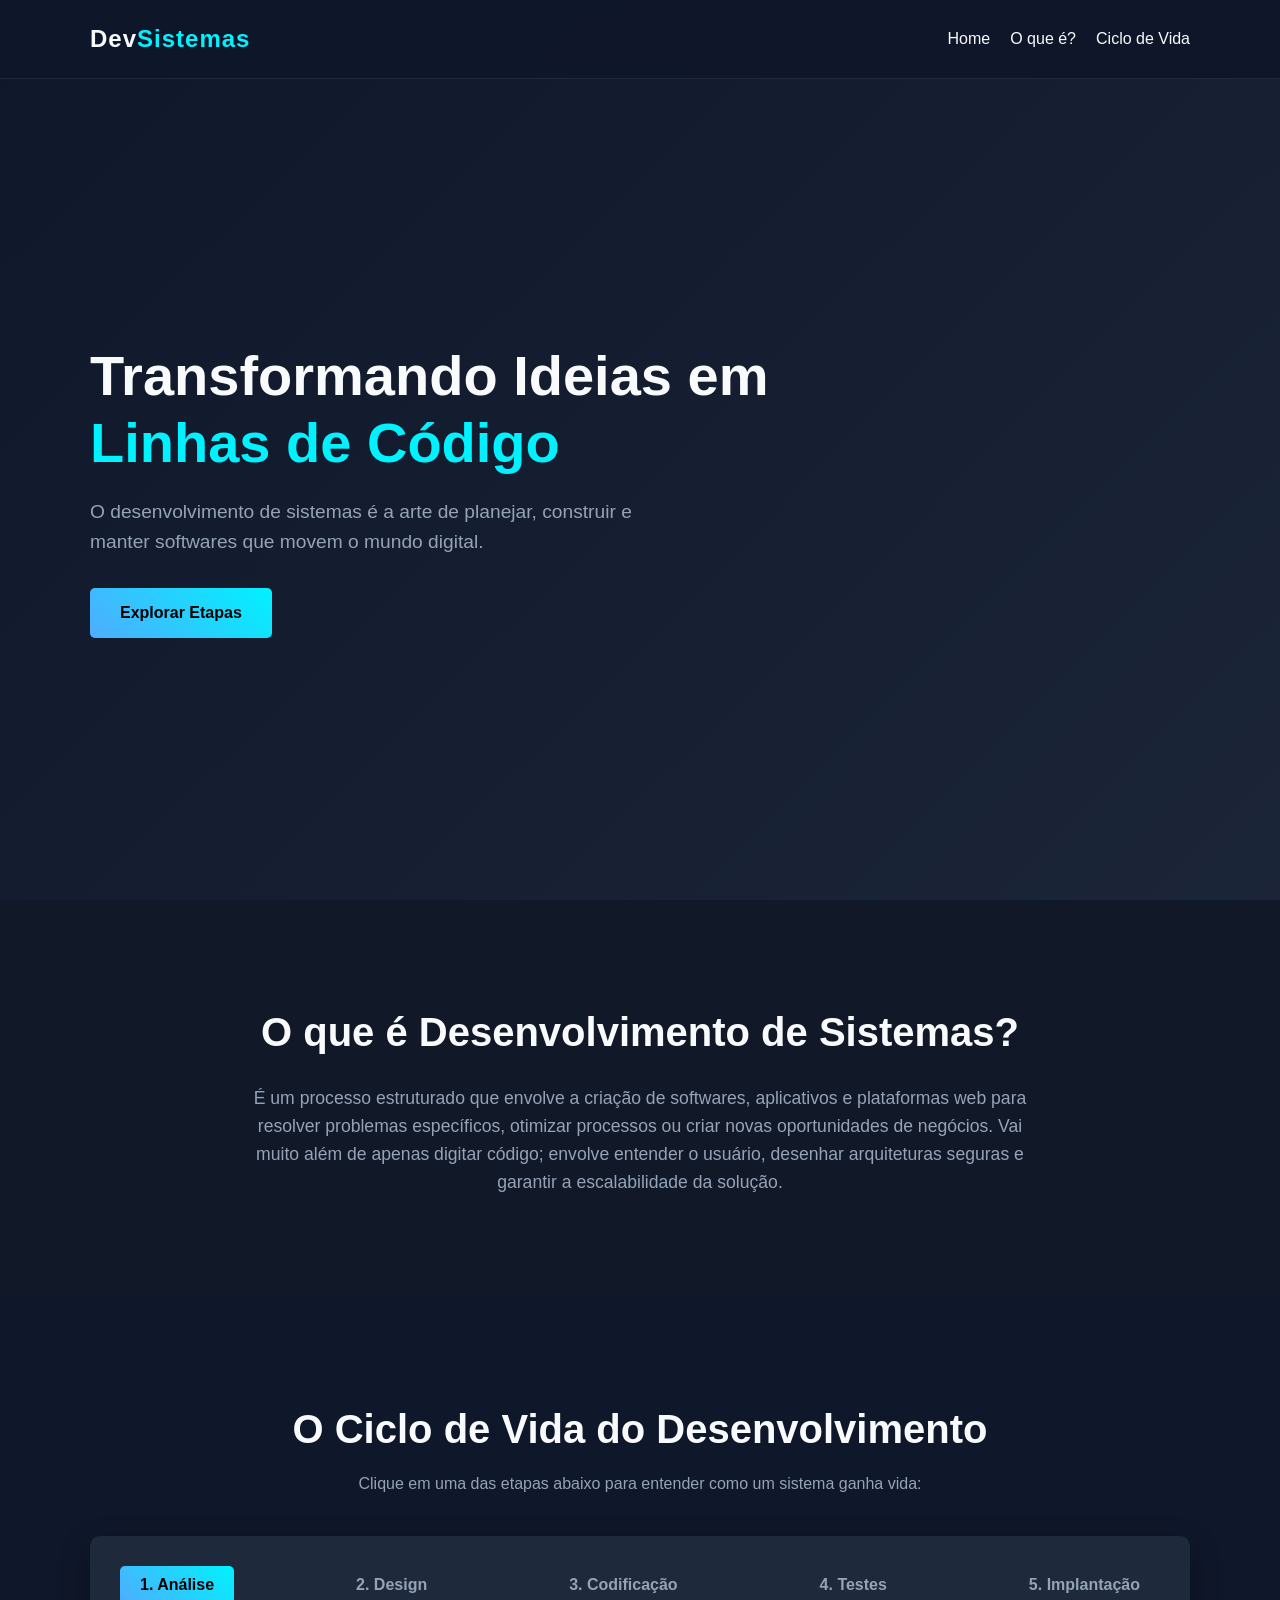
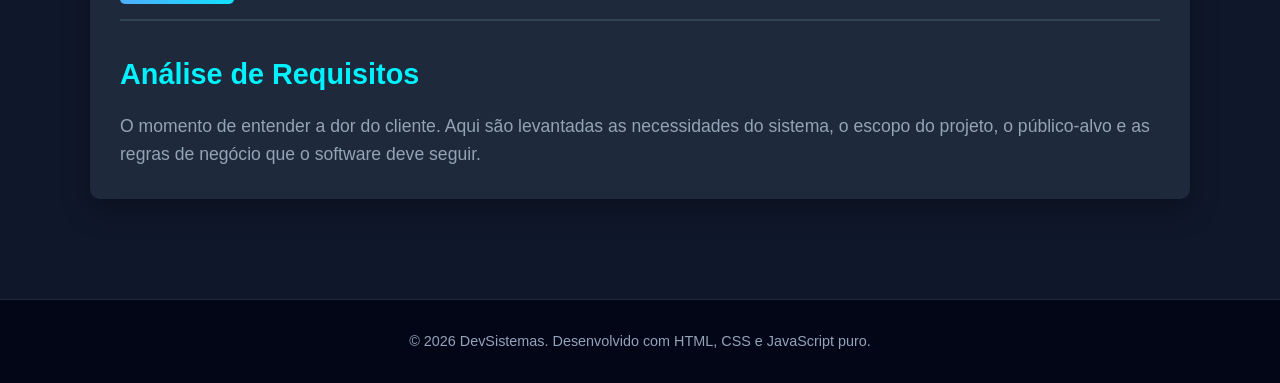
<file: index.html>
<!DOCTYPE html>
<html lang="pt-BR">
<head>
    <meta charset="UTF-8">
    <meta name="viewport" content="width=device-width, initial-scale=1.0">
    <title>DevSistemas - Construindo o Futuro</title>
    <link rel="stylesheet" href="style.css">
</head>
<body>

    <header>
        <div class="container">
            <div class="logo">Dev<span>Sistemas</span></div>
            <nav>
                <ul>
                    <li><a href="#home">Home</a></li>
                    <li><a href="#sobre">O que é?</a></li>
                    <li><a href="#ciclo">Ciclo de Vida</a></li>
                </ul>
            </nav>
        </div>
    </header>

    <section id="home" class="hero">
        <div class="container hero-content">
            <h1>Transformando Ideias em <br><span>Linhas de Código</span></h1>
            <p>O desenvolvimento de sistemas é a arte de planejar, construir e manter softwares que movem o mundo digital.</p>
            <a href="#ciclo" class="btn">Explorar Etapas</a>
        </div>
    </section>

    <section id="sobre" class="sobre">
        <div class="container">
            <h2>O que é Desenvolvimento de Sistemas?</h2>
            <p>É um processo estruturado que envolve a criação de softwares, aplicativos e plataformas web para resolver problemas específicos, otimizar processos ou criar novas oportunidades de negócios. Vai muito além de apenas digitar código; envolve entender o usuário, desenhar arquiteturas seguras e garantir a escalabilidade da solução.</p>
        </div>
    </section>

    <section id="ciclo" class="ciclo">
        <div class="container">
            <h2>O Ciclo de Vida do Desenvolvimento</h2>
            <p class="subtitle">Clique em uma das etapas abaixo para entender como um sistema ganha vida:</p>
            
            <div class="tabs-container">
                <div class="tabs-buttons">
                    <button class="tab-btn active" data-target="analise">1. Análise</button>
                    <button class="tab-btn" data-target="design">2. Design</button>
                    <button class="tab-btn" data-target="codificacao">3. Codificação</button>
                    <button class="tab-btn" data-target="testes">4. Testes</button>
                    <button class="tab-btn" data-target="implantacao">5. Implantação</button>
                </div>

                <div class="tabs-content">
                    <div id="analise" class="tab-panel active">
                        <h3>Análise de Requisitos</h3>
                        <p>O momento de entender a dor do cliente. Aqui são levantadas as necessidades do sistema, o escopo do projeto, o público-alvo e as regras de negócio que o software deve seguir.</p>
                    </div>
                    <div id="design" class="tab-panel">
                        <h3>Design & Arquitetura</h3>
                        <p>Fase de planejamento visual e estrutural. Define-se a interface do usuário (UI/UX), a modelagem do banco de dados e a arquitetura técnica (tecnologias, servidores e segurança).</p>
                    </div>
                    <div id="codificacao" class="tab-panel">
                        <h3>Codificação (Desenvolvimento)</h3>
                        <p>A hora da magia! Os desenvolvedores colocam a mão na massa, escrevendo o código limpo, eficiente e escalável usando linguagens como JavaScript, Python, Java, etc.</p>
                    </div>
                    <div id="testes" class="tab-panel">
                        <h3>Testes e Qualidade (QA)</h3>
                        <p>Antes de ir para o ar, o sistema passa por rigorosas validações. São procurados bugs, falhas de segurança e problemas de performance para garantir uma experiência perfeita.</p>
                    </div>
                    <div id="implantacao" class="tab-panel">
                        <h3>Implantação e Manutenção</h3>
                        <p>O sistema é lançado no ambiente de produção (servidores/nuvem) para os usuários reais. Depois, o ciclo continua com atualizações, correções e novas melhorias.</p>
                    </div>
                </div>
            </div>
        </div>
    </section>

    <footer>
        <div class="container">
            <p>&copy; 2026 DevSistemas. Desenvolvido com HTML, CSS e JavaScript puro.</p>
        </div>
    </footer>

    <script src="script.js"></script>
</body>
</html>
</file>
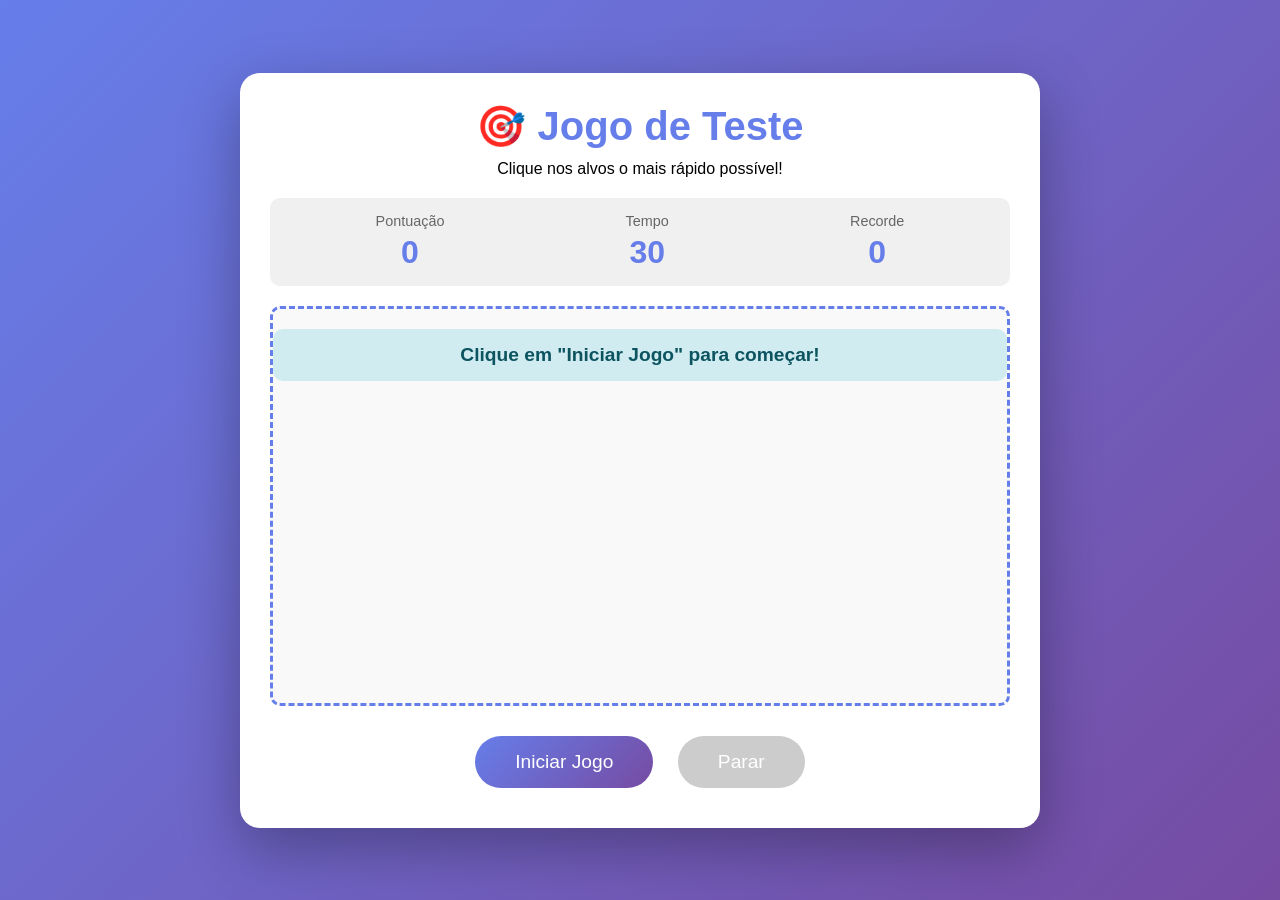
<file: jogo-teste.html>
<!DOCTYPE html>
<html lang="pt-BR">
<head>
    <meta charset="UTF-8">
    <meta name="viewport" content="width=device-width, initial-scale=1.0">
    <title>Jogo de Teste - Clique no Alvo</title>
    <style>
        * {
            margin: 0;
            padding: 0;
            box-sizing: border-box;
        }

        body {
            font-family: 'Arial', sans-serif;
            background: linear-gradient(135deg, #667eea 0%, #764ba2 100%);
            min-height: 100vh;
            display: flex;
            flex-direction: column;
            align-items: center;
            justify-content: center;
            overflow: hidden;
        }

        .game-container {
            background: white;
            border-radius: 20px;
            padding: 30px;
            box-shadow: 0 20px 60px rgba(0, 0, 0, 0.3);
            text-align: center;
            max-width: 800px;
            width: 90%;
        }

        h1 {
            color: #667eea;
            margin-bottom: 10px;
            font-size: 2.5em;
        }

        .stats {
            display: flex;
            justify-content: space-around;
            margin: 20px 0;
            padding: 15px;
            background: #f0f0f0;
            border-radius: 10px;
        }

        .stat-item {
            text-align: center;
        }

        .stat-label {
            font-size: 0.9em;
            color: #666;
            margin-bottom: 5px;
        }

        .stat-value {
            font-size: 2em;
            font-weight: bold;
            color: #667eea;
        }

        #game-area {
            position: relative;
            width: 100%;
            height: 400px;
            background: #f9f9f9;
            border: 3px dashed #667eea;
            border-radius: 10px;
            margin: 20px 0;
            overflow: hidden;
            cursor: crosshair;
        }

        .target {
            position: absolute;
            width: 50px;
            height: 50px;
            background: radial-gradient(circle, #ff6b6b 0%, #ee5a5a 100%);
            border-radius: 50%;
            cursor: pointer;
            transition: transform 0.1s;
            animation: pulse 0.5s infinite alternate;
        }

        .target:hover {
            transform: scale(1.1);
        }

        .target:active {
            transform: scale(0.9);
        }

        @keyframes pulse {
            from {
                box-shadow: 0 0 10px rgba(255, 107, 107, 0.5);
            }
            to {
                box-shadow: 0 0 20px rgba(255, 107, 107, 0.8);
            }
        }

        .btn {
            background: linear-gradient(135deg, #667eea 0%, #764ba2 100%);
            color: white;
            border: none;
            padding: 15px 40px;
            font-size: 1.2em;
            border-radius: 30px;
            cursor: pointer;
            transition: transform 0.2s, box-shadow 0.2s;
            margin: 10px;
        }

        .btn:hover {
            transform: translateY(-3px);
            box-shadow: 0 10px 20px rgba(0, 0, 0, 0.2);
        }

        .btn:active {
            transform: translateY(0);
        }

        .btn:disabled {
            background: #ccc;
            cursor: not-allowed;
            transform: none;
        }

        .message {
            margin-top: 20px;
            padding: 15px;
            border-radius: 10px;
            font-size: 1.2em;
            font-weight: bold;
        }

        .message.success {
            background: #d4edda;
            color: #155724;
        }

        .message.info {
            background: #d1ecf1;
            color: #0c5460;
        }

        .hidden {
            display: none;
        }
    </style>
</head>
<body>
    <div class="game-container">
        <h1>🎯 Jogo de Teste</h1>
        <p>Clique nos alvos o mais rápido possível!</p>

        <div class="stats">
            <div class="stat-item">
                <div class="stat-label">Pontuação</div>
                <div class="stat-value" id="score">0</div>
            </div>
            <div class="stat-item">
                <div class="stat-label">Tempo</div>
                <div class="stat-value" id="timer">30</div>
            </div>
            <div class="stat-item">
                <div class="stat-label">Recorde</div>
                <div class="stat-value" id="highscore">0</div>
            </div>
        </div>

        <div id="game-area">
            <div class="message info" id="start-message">
                Clique em "Iniciar Jogo" para começar!
            </div>
        </div>

        <div>
            <button class="btn" id="start-btn" onclick="startGame()">Iniciar Jogo</button>
            <button class="btn" id="stop-btn" onclick="stopGame()" disabled>Parar</button>
        </div>

        <div class="message hidden" id="end-message"></div>
    </div>

    <script>
        let score = 0;
        let timeLeft = 30;
        let gameInterval;
        let spawnInterval;
        let isPlaying = false;
        let highScore = localStorage.getItem('highScore') || 0;

        const gameArea = document.getElementById('game-area');
        const scoreDisplay = document.getElementById('score');
        const timerDisplay = document.getElementById('timer');
        const highScoreDisplay = document.getElementById('highscore');
        const startBtn = document.getElementById('start-btn');
        const stopBtn = document.getElementById('stop-btn');
        const startMessage = document.getElementById('start-message');
        const endMessage = document.getElementById('end-message');

        highScoreDisplay.textContent = highScore;

        function startGame() {
            if (isPlaying) return;

            score = 0;
            timeLeft = 30;
            isPlaying = true;

            scoreDisplay.textContent = score;
            timerDisplay.textContent = timeLeft;
            startMessage.classList.add('hidden');
            endMessage.classList.add('hidden');
            startBtn.disabled = true;
            stopBtn.disabled = false;

            // Clear game area
            gameArea.innerHTML = '';

            // Start timer
            gameInterval = setInterval(() => {
                timeLeft--;
                timerDisplay.textContent = timeLeft;

                if (timeLeft <= 0) {
                    endGame();
                }
            }, 1000);

            // Spawn targets
            spawnTarget();
            spawnInterval = setInterval(spawnTarget, 800);
        }

        function stopGame() {
            endGame();
        }

        function endGame() {
            isPlaying = false;
            clearInterval(gameInterval);
            clearInterval(spawnInterval);

            startBtn.disabled = false;
            stopBtn.disabled = true;

            // Update high score
            if (score > highScore) {
                highScore = score;
                localStorage.setItem('highScore', highScore);
                highScoreDisplay.textContent = highScore;
                endMessage.textContent = `🎉 Novo Recorde! Sua pontuação: ${score}`;
                endMessage.className = 'message success';
            } else {
                endMessage.textContent = `Fim de jogo! Sua pontuação: ${score}`;
                endMessage.className = 'message info';
            }

            endMessage.classList.remove('hidden');

            // Clear all targets
            const targets = document.querySelectorAll('.target');
            targets.forEach(target => target.remove());
        }

        function spawnTarget() {
            if (!isPlaying) return;

            const target = document.createElement('div');
            target.className = 'target';

            // Random position within game area
            const maxX = gameArea.clientWidth - 50;
            const maxY = gameArea.clientHeight - 50;
            const randomX = Math.floor(Math.random() * maxX);
            const randomY = Math.floor(Math.random() * maxY);

            target.style.left = randomX + 'px';
            target.style.top = randomY + 'px';

            target.onclick = () => {
                score++;
                scoreDisplay.textContent = score;
                target.remove();
                
                // Speed up as score increases
                if (score % 5 === 0 && spawnInterval) {
                    clearInterval(spawnInterval);
                    const newInterval = Math.max(400, 800 - (score * 10));
                    spawnInterval = setInterval(spawnTarget, newInterval);
                }
            };

            gameArea.appendChild(target);

            // Remove target after 2 seconds if not clicked
            setTimeout(() => {
                if (target.parentNode && isPlaying) {
                    target.remove();
                }
            }, 2000);
        }
    </script>
</body>
</html>
</file>
<file: style.css>
/* Configurações Globais e Resets */
:root {
    --primary-color: #00f2fe;
    --secondary-color: #4facfe;
    --dark-bg: #0f172a;
    --card-bg: #1e293b;
    --text-color: #f8fafc;
    --text-muted: #94a3b8;
}

* {
    margin: 0;
    padding: 0;
    box-sizing: border-box;
    font-family: 'Segoe UI', Tahoma, Geneva, Verdana, sans-serif;
}

html {
    scroll-behavior: smooth;
}

body {
    background-color: var(--dark-bg);
    color: var(--text-color);
    line-height: 1.6;
}

.container {
    width: 90%;
    max-width: 1100px;
    margin: 0 auto;
}

span {
    color: var(--primary-color);
}

/* Cabeçalho */
header {
    background-color: rgba(15, 23, 42, 0.95);
    padding: 20px 0;
    position: fixed;
    width: 100%;
    top: 0;
    z-index: 1000;
    border-bottom: 1px solid #1e293b;
    backdrop-filter: blur(5px);
}

header .container {
    display: flex;
    justify-content: space-between;
    align-items: center;
}

.logo {
    font-size: 1.5rem;
    font-weight: bold;
    letter-spacing: 1px;
}

nav ul {
    display: flex;
    list-style: none;
}

nav ul li {
    margin-left: 20px;
}

nav ul li a {
    color: var(--text-color);
    text-decoration: none;
    font-size: 1rem;
    transition: color 0.3s ease;
}

nav ul li a:hover {
    color: var(--primary-color);
}

/* Seção Hero */
.hero {
    height: 100vh;
    background: linear-gradient(135deg, rgba(15,23,42,0.9) 0%, rgba(30,41,59,0.8) 100%), 
                url('https://images.unsplash.com/photo-1517694712202-14dd9538aa97?auto=format&fit=crop&w=1200&q=80') no-repeat center center/cover;
    display: flex;
    align-items: center;
    padding-top: 80px;
}

.hero-content h1 {
    font-size: 3.5rem;
    margin-bottom: 20px;
    line-height: 1.2;
}

.hero-content p {
    font-size: 1.2rem;
    color: var(--text-muted);
    max-width: 600px;
    margin-bottom: 30px;
}

.btn {
    display: inline-block;
    padding: 12px 30px;
    background: linear-gradient(45deg, var(--secondary-color), var(--primary-color));
    color: #000;
    font-weight: bold;
    text-decoration: none;
    border-radius: 5px;
    transition: transform 0.2s ease, box-shadow 0.2s ease;
}

.btn:hover {
    transform: translateY(-2px);
    box-shadow: 0 5px 15px rgba(0, 242, 254, 0.4);
}

/* Seção Sobre */
.sobre {
    padding: 100px 0;
    background-color: #111827;
    text-align: center;
}

.sobre h2 {
    font-size: 2.5rem;
    margin-bottom: 20px;
}

.sobre p {
    max-width: 800px;
    margin: 0 auto;
    color: var(--text-muted);
    font-size: 1.1rem;
}

/* Seção Ciclo de Vida (Abas Interativas) */
.ciclo {
    padding: 100px 0;
}

.ciclo h2 {
    text-align: center;
    font-size: 2.5rem;
    margin-bottom: 10px;
}

.subtitle {
    text-align: center;
    color: var(--text-muted);
    margin-bottom: 40px;
}

.tabs-container {
    background-color: var(--card-bg);
    border-radius: 10px;
    padding: 30px;
    box-shadow: 0 10px 30px rgba(0,0,0,0.3);
}

.tabs-buttons {
    display: flex;
    justify-content: space-between;
    gap: 10px;
    margin-bottom: 30px;
    border-bottom: 2px solid #334155;
    padding-bottom: 15px;
    overflow-x: auto; /* Garante rolagem em telas pequenas */
}

.tab-btn {
    background: none;
    border: none;
    color: var(--text-muted);
    padding: 10px 20px;
    font-size: 1rem;
    font-weight: 600;
    cursor: pointer;
    transition: all 0.3s ease;
    border-radius: 5px;
    white-space: nowrap;
}

.tab-btn:hover {
    color: var(--primary-color);
    background-color: rgba(255, 255, 255, 0.05);
}

.tab-btn.active {
    color: #000;
    background: linear-gradient(45deg, var(--secondary-color), var(--primary-color));
}

.tab-panel {
    display: none;
    animation: fadeIn 0.5s ease;
}

.tab-panel.active {
    display: block;
}

.tab-panel h3 {
    font-size: 1.8rem;
    margin-bottom: 15px;
    color: var(--primary-color);
}

.tab-panel p {
    color: var(--text-muted);
    font-size: 1.1rem;
}

/* Animação simples de transição */
@keyframes fadeIn {
    from { opacity: 0; transform: translateY(10px); }
    to { opacity: 1; transform: translateY(0); }
}

/* Rodapé */
footer {
    background-color: #020617;
    padding: 30px 0;
    text-align: center;
    border-top: 1px solid #1e293b;
    color: var(--text-muted);
    font-size: 0.9rem;
}

/* Responsividade Básica */
@media (max-width: 768px) {
    .hero-content h1 {
        font-size: 2.5rem;
    }
    .tabs-buttons {
        justify-content: flex-start;
    }
}
</file>
